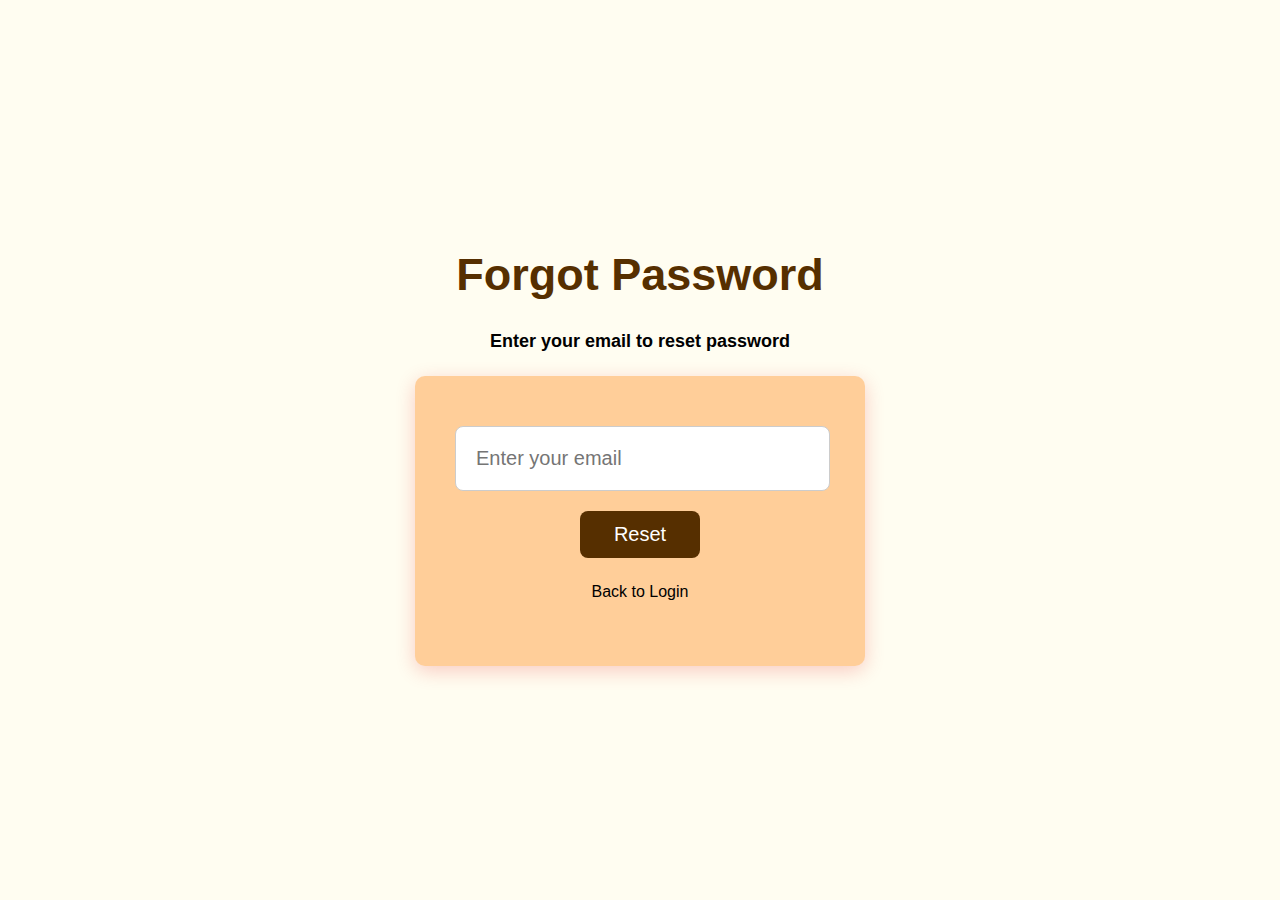
<file: forgot.html>
<!DOCTYPE html>
<html lang="en">
  <head>
    <meta charset="UTF-8" />
    <meta name="viewport" content="width=device-width, initial-scale=1.0" />
    <link rel="stylesheet" href="style.css" />
    <title>Forgot Password</title>
  </head>
  <body>
    <div class="login">
      <h1>Forgot Password</h1>
      <h4>Enter your email to reset password</h4>
      <div class="loginId">
        <div class="email-wrap">
          <input
            type="email"
            id="resetEmail"
            placeholder="Enter your email"
            autocomplete="off"
          />
        </div>
        <button
          type="button"
          class="login-button"
          onclick="resetPassword()"
        >
          Reset
        </button>
        <div class="Forgot">
          <a href="index.html" id="Forgot">Back to Login</a>
        </div>
      </div>
    </div>

    <script>
      function resetPassword() {
        const email = document.getElementById("resetEmail").value.trim();
        if (email === "") {
          alert("Please enter your email!");
          return;
        }
        alert("Password reset link sent to: " + email);
        window.location.href = "index.html";
      }
    </script>
  </body>
</html>
</file>
<file: style.css>
body {
  margin: 0;
  padding: 0;
  font-family: Arial, sans-serif;
  display: flex;
  align-items: center;
  justify-content: center;
  height: 100vh;
  background-color: #FFFDF1;
}

.login {
  width: 100%;
  max-width: 450px;
  text-align: center;
}

.loginId {
  position: relative;
  background-color: #FFCE99;
  height: 100%;
  width:  auto;
  border-radius: 10px;
  box-shadow: 0 5px 20px rgba(226, 0, 0, 0.2);
  padding: 40px;
  transition: transform 0.2s ease-in-out;
}
.loginId:hover {
  transform: scale(1.02);
}
h1 {
  position: relative;
  color: #562F00;
  font-size: 45px;
  margin-top: 15px;
  justify-self: center;
  font-weight: bold;
}
h4 {
  justify-self: center;
  margin-top: 5px;
  font-weight: 50%;
  font-size: 18px;
}
.email-wrap {
  height: 60px;
  position: relative;
  width: 100%;
  margin: 10px auto;
}
.email-wrap:hover {
  transform: scale(1.02);
}
.email-wrap input {
  width: 90%;
  padding: 20px;
  border-radius: 8px;
  border: 1px solid #ccc;
  font-size: 20px;
}
.password-wrapper {
  position: relative;
  width: 100%;
  margin: 15px auto;
}
.password-wrapper:hover {
  transform: scale(1.02);
}
.password-wrapper input {
  width: 90%;
  padding: 20px;
  border-radius: 8px;
  border: 1px solid #ccc;
  font-size: 20px;
}
.togglePassword {
  position: absolute;
  right: 10px;
  top: 50%;
  transform: translateY(-50%);
  background: transparent;
  border: none;
  cursor: pointer;
  font-size: 18px;
}
.login-button {
  width: 120px;
  display: block;
  padding: 12px;
  margin: 25px auto;
  justify-self: center;
  align-items: center;
  background-color: #562F00;
  border-radius: 8px;
  color: white;
  justify-content: center;
  align-items: baseline;
  cursor: pointer;
  font-size: 20px;
  transition: background-color 0.3s ease;
  border: none;
}
.login-button:hover {
  background-color: indigo;
}
#Forgot {
  color: black;
  align-self: center;
  text-decoration: none;
}
#Forgot:hover {
  text-decoration: underline;
}
.Forgot {
  justify-self: center;
  margin: 25px 0px;
}
#sign-in {
  text-align: center;
  margin-top: 50px;
  font-size: 20px;
  color: #333;
}
.social-icons img {
  width: 45px;
  height: 40px;
  cursor: pointer;
  transition: transform 0.3s ease, opacity 0.3s ease;
}
.social-icons {
  display: flex;
  justify-content: center;
  align-items: center;
  gap: 40px;
  margin-top: 15px;
}
.social-icons img:hover {
  transform: scale(1.15);
  opacity: 0.8;
}

.fb-icon {
  padding-bottom: 10px;
}
</file>
